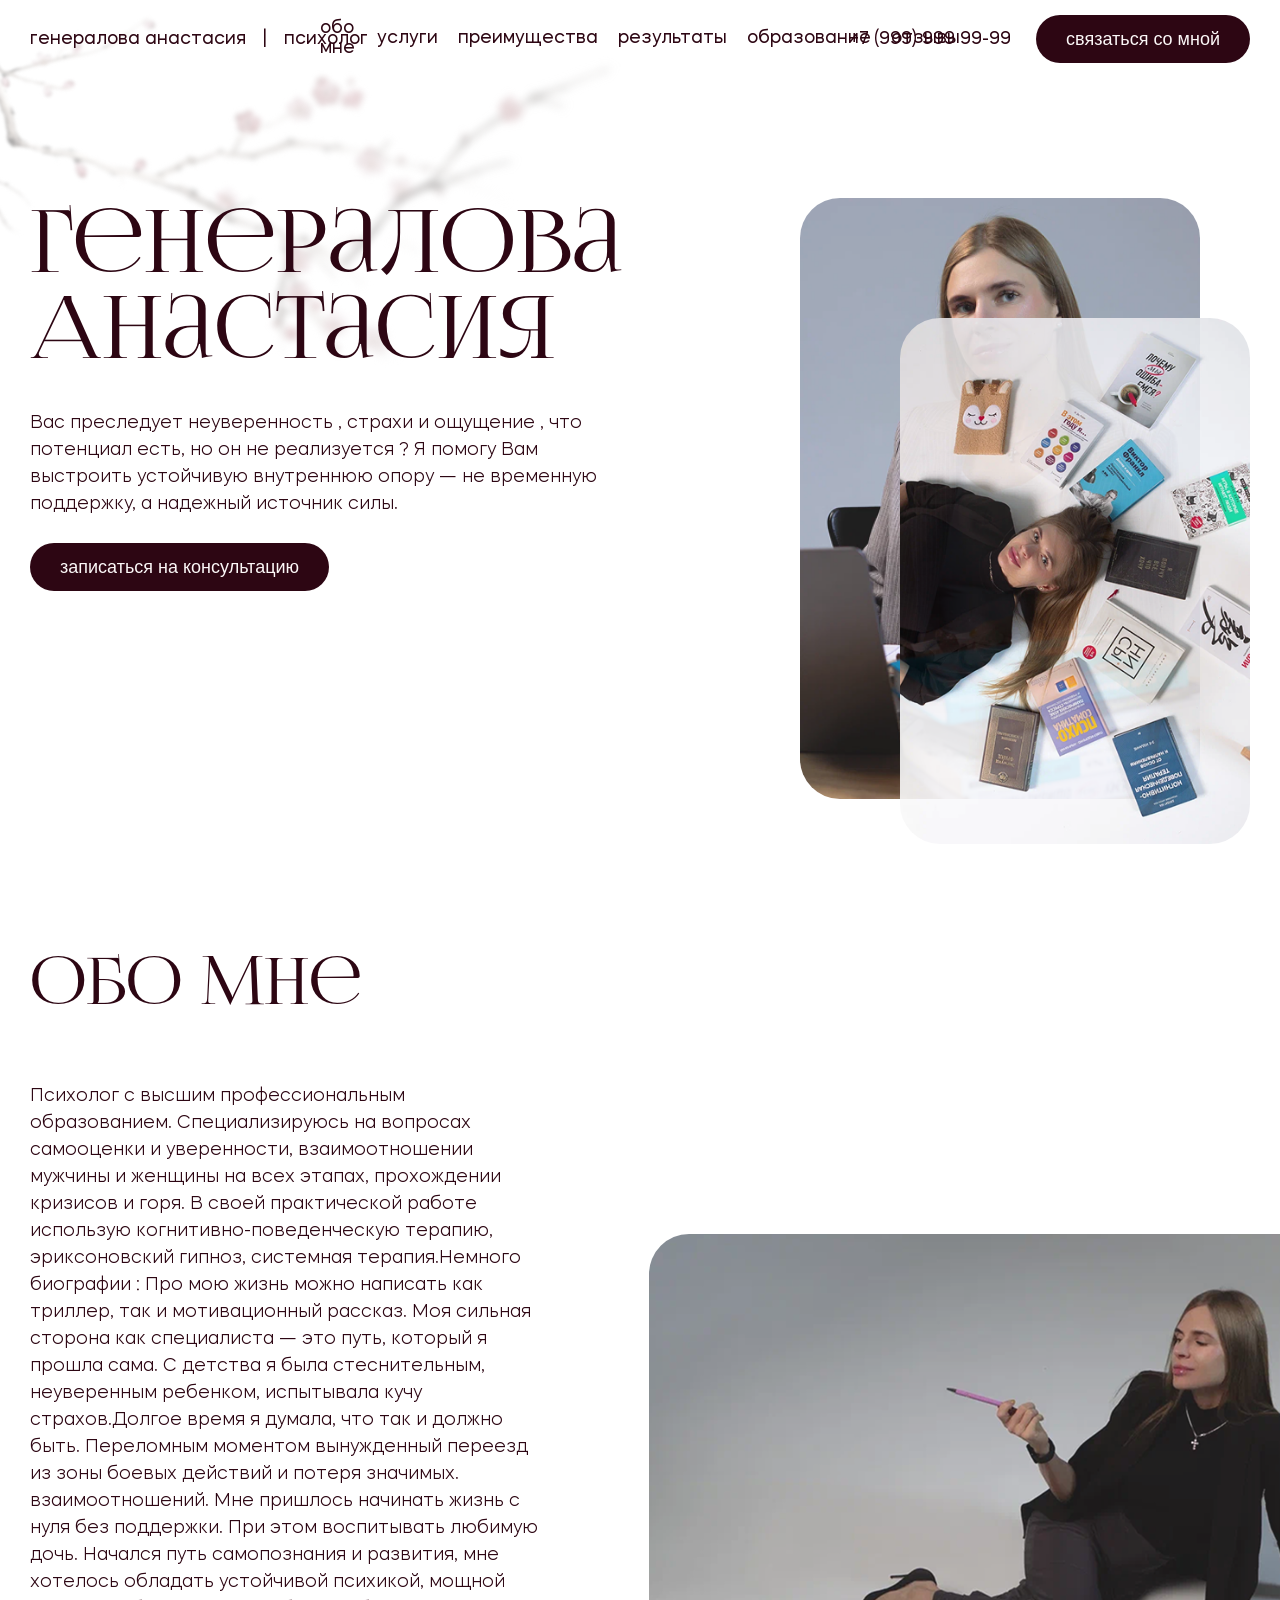
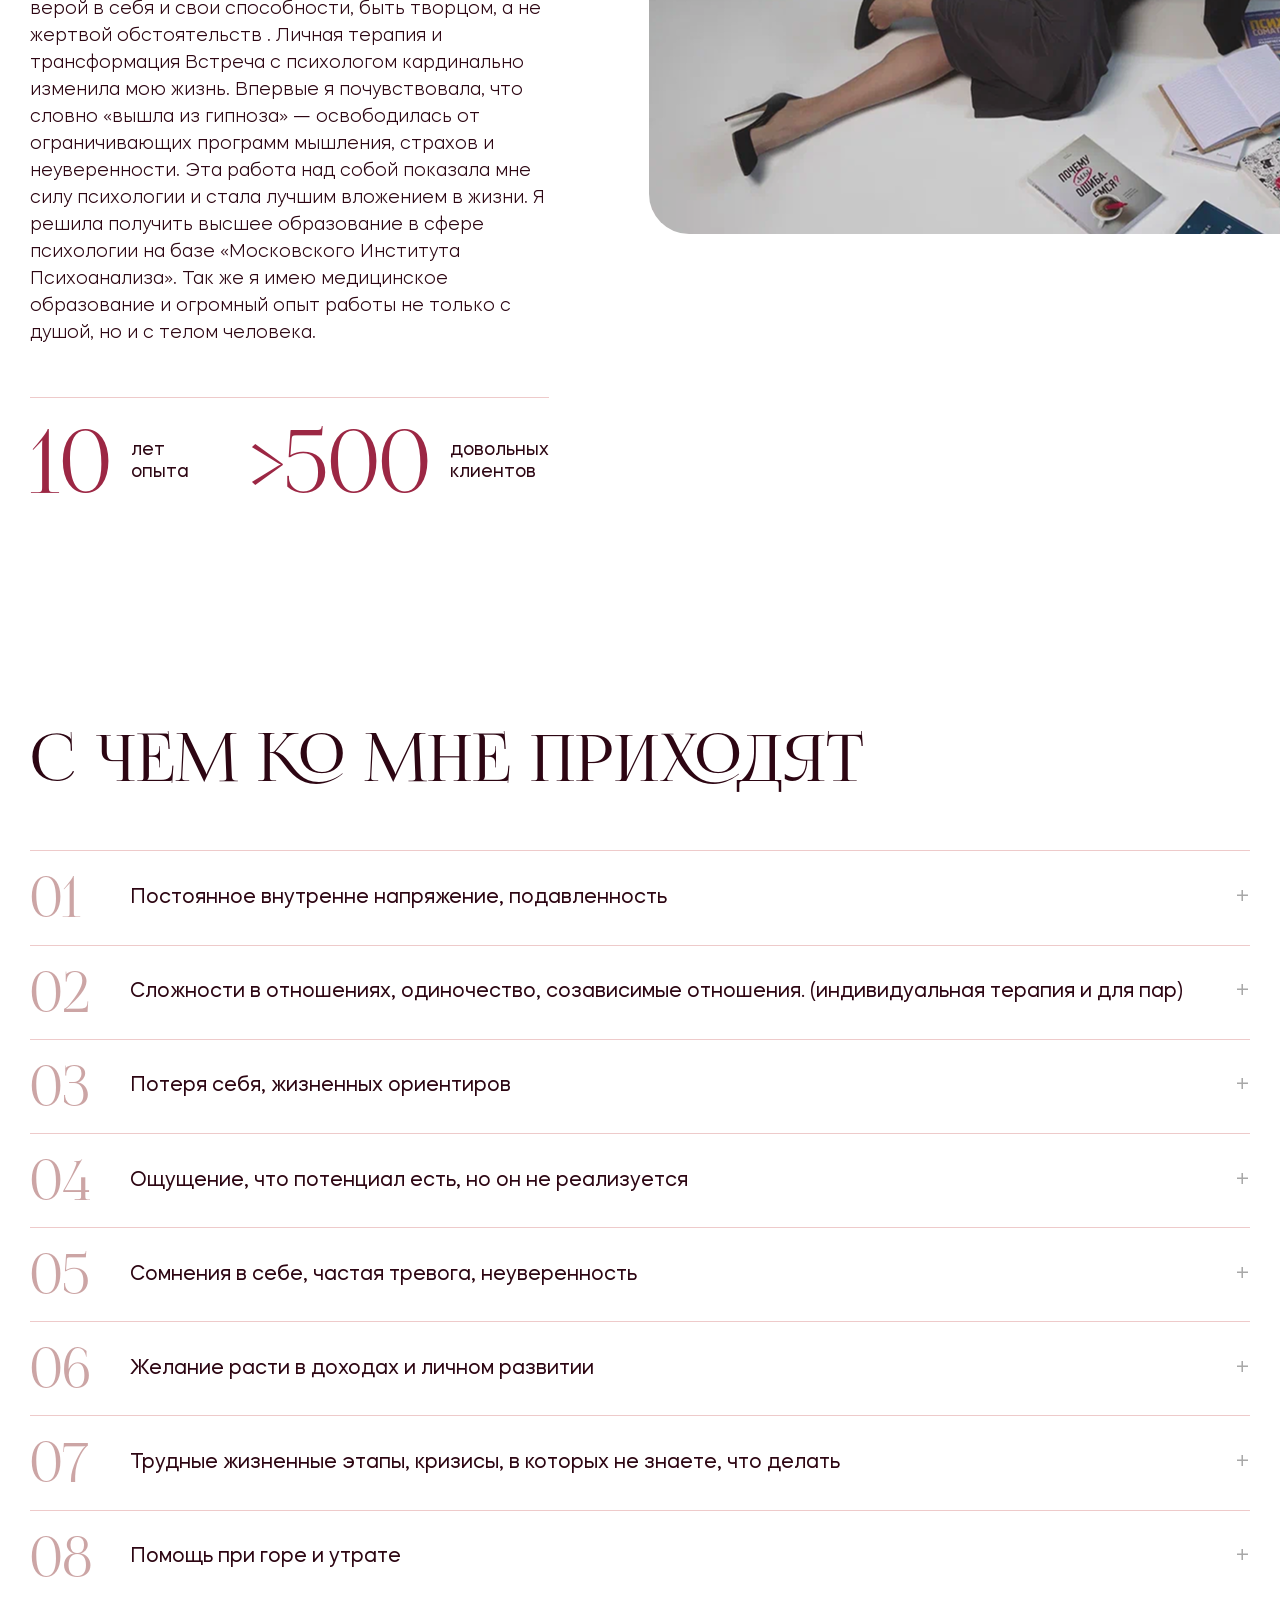
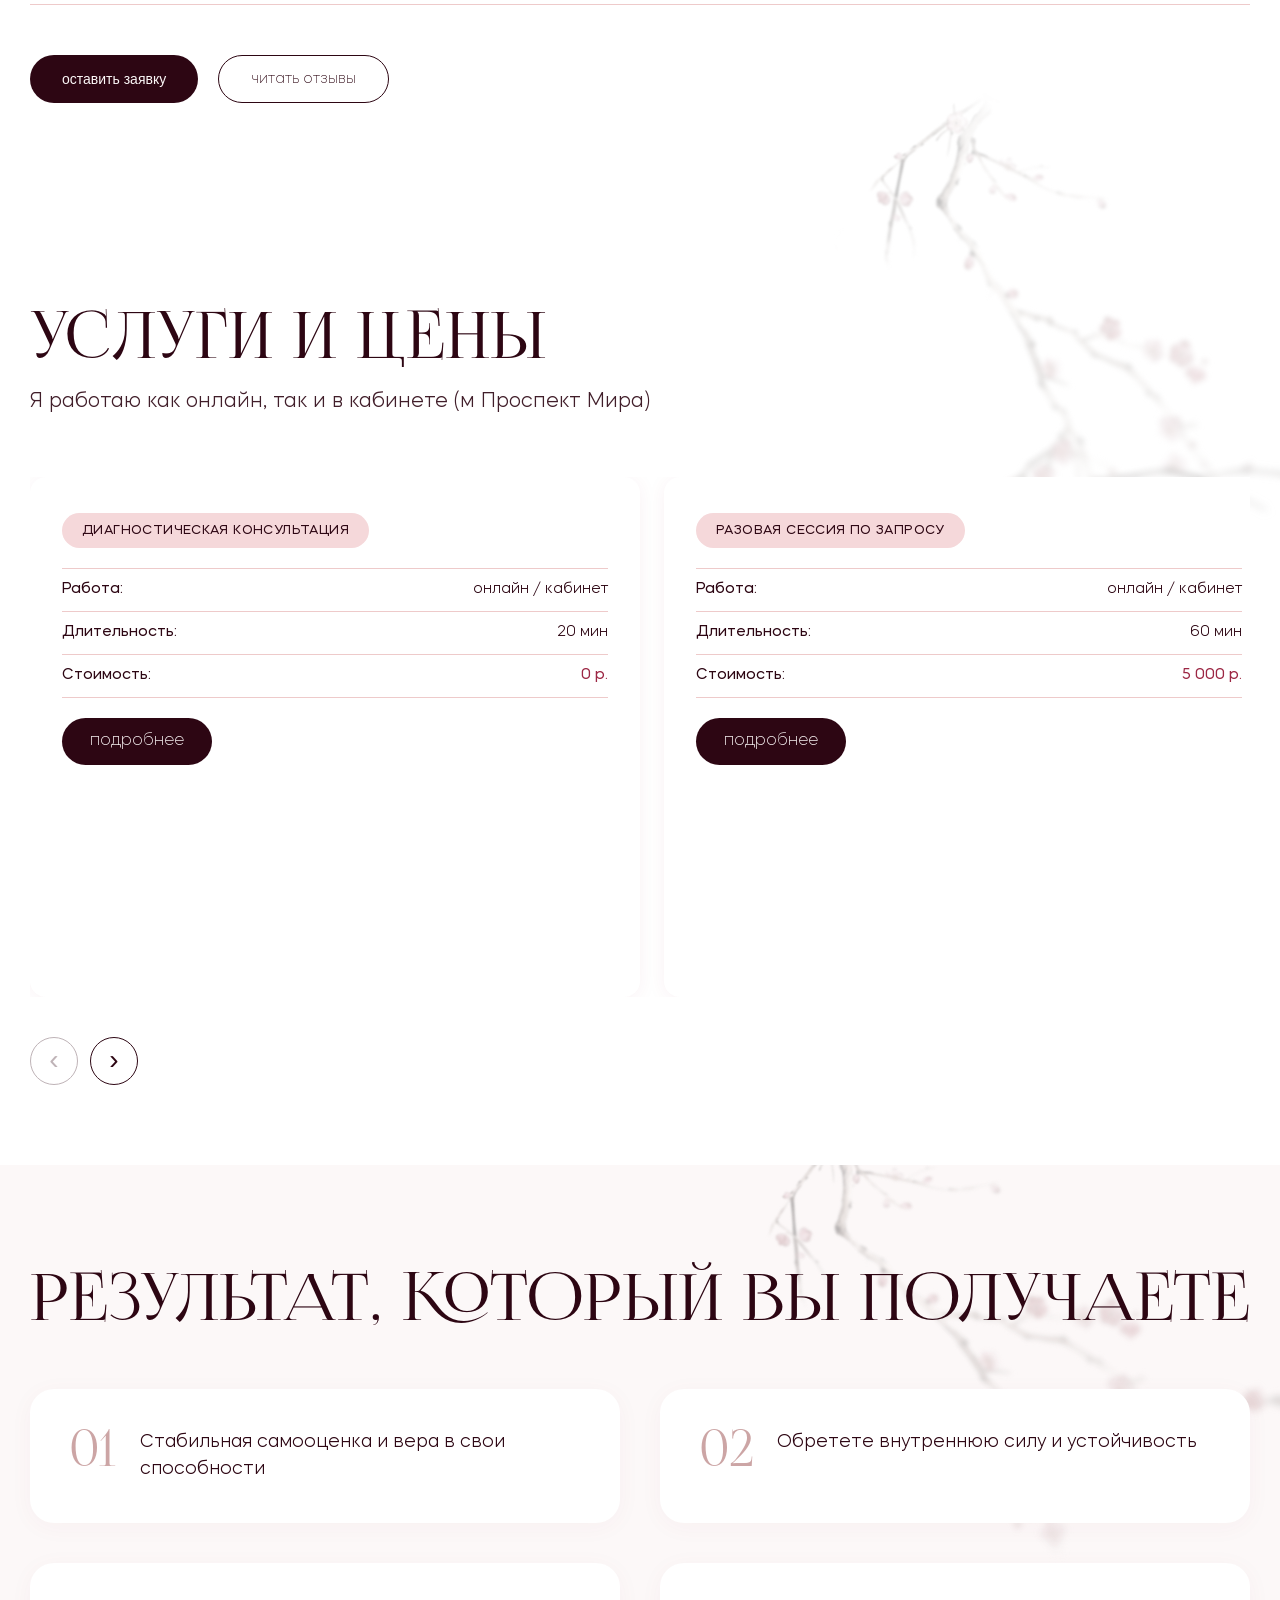
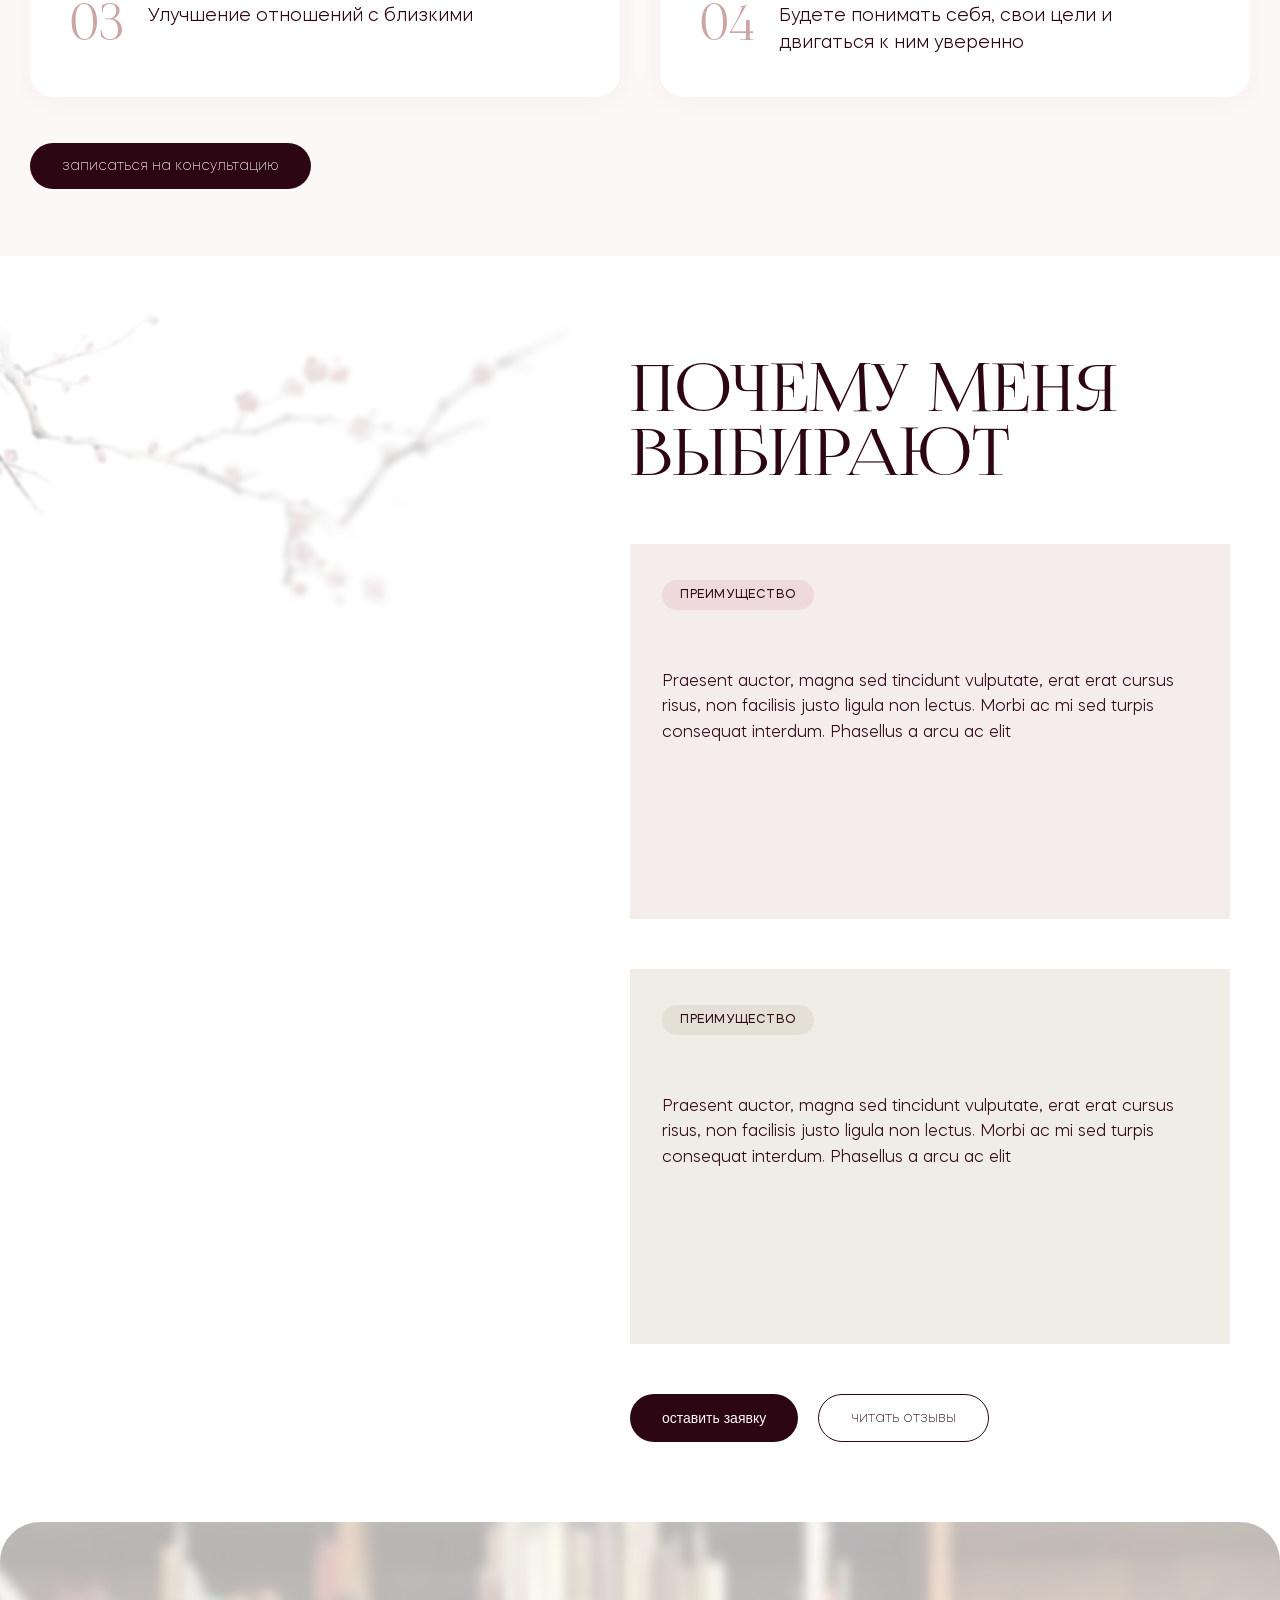
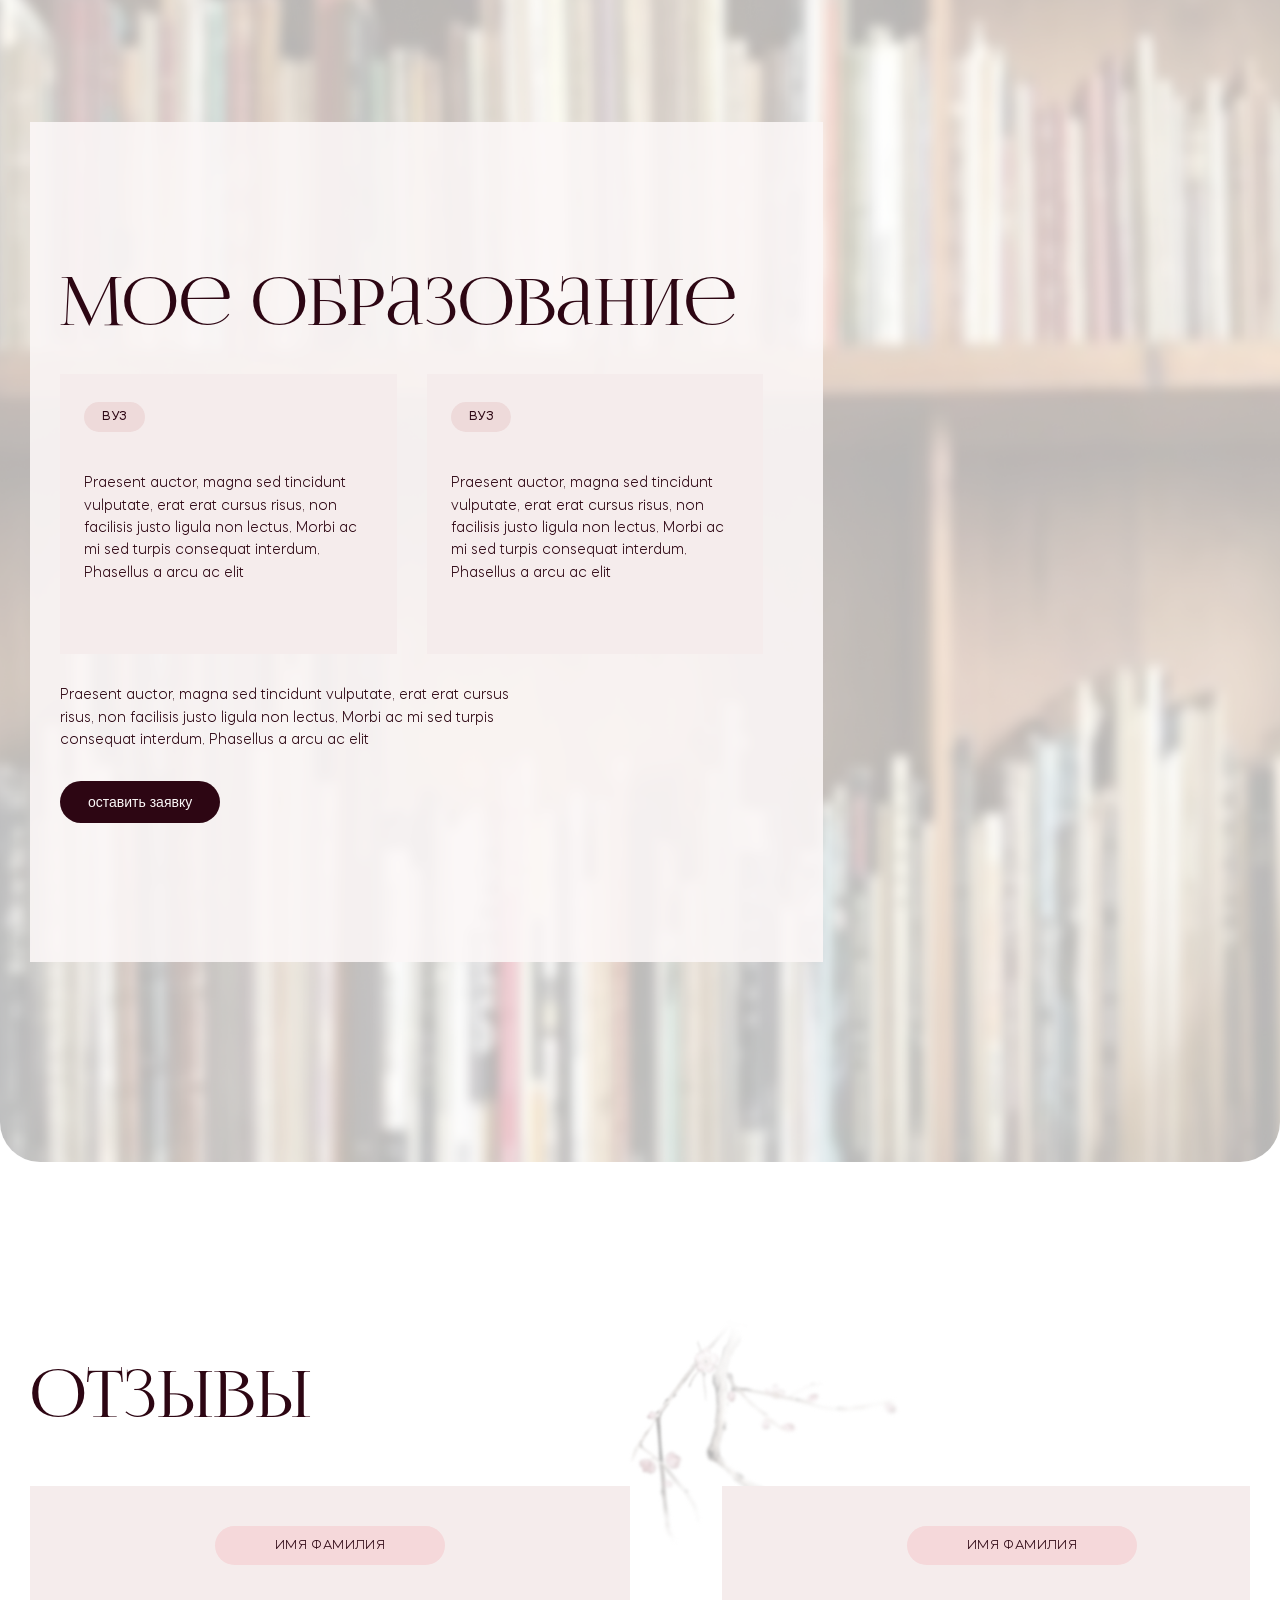
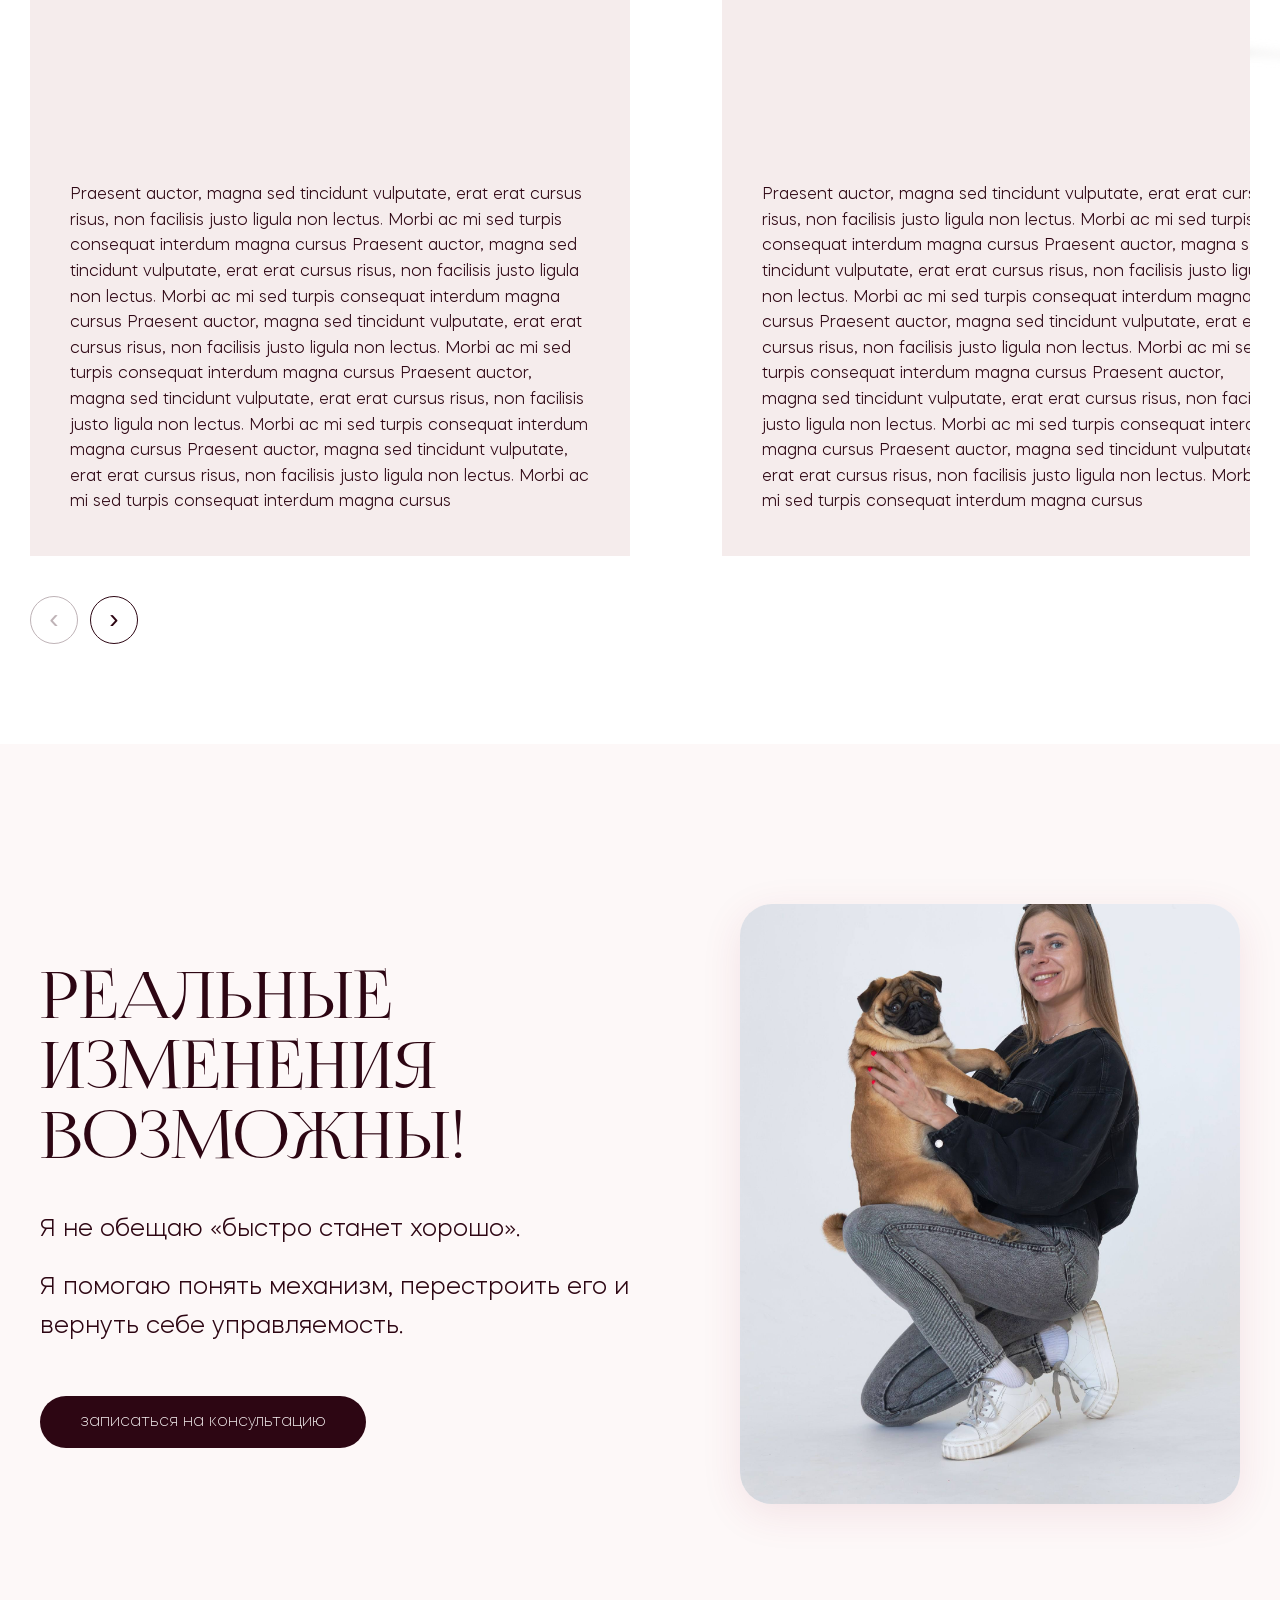
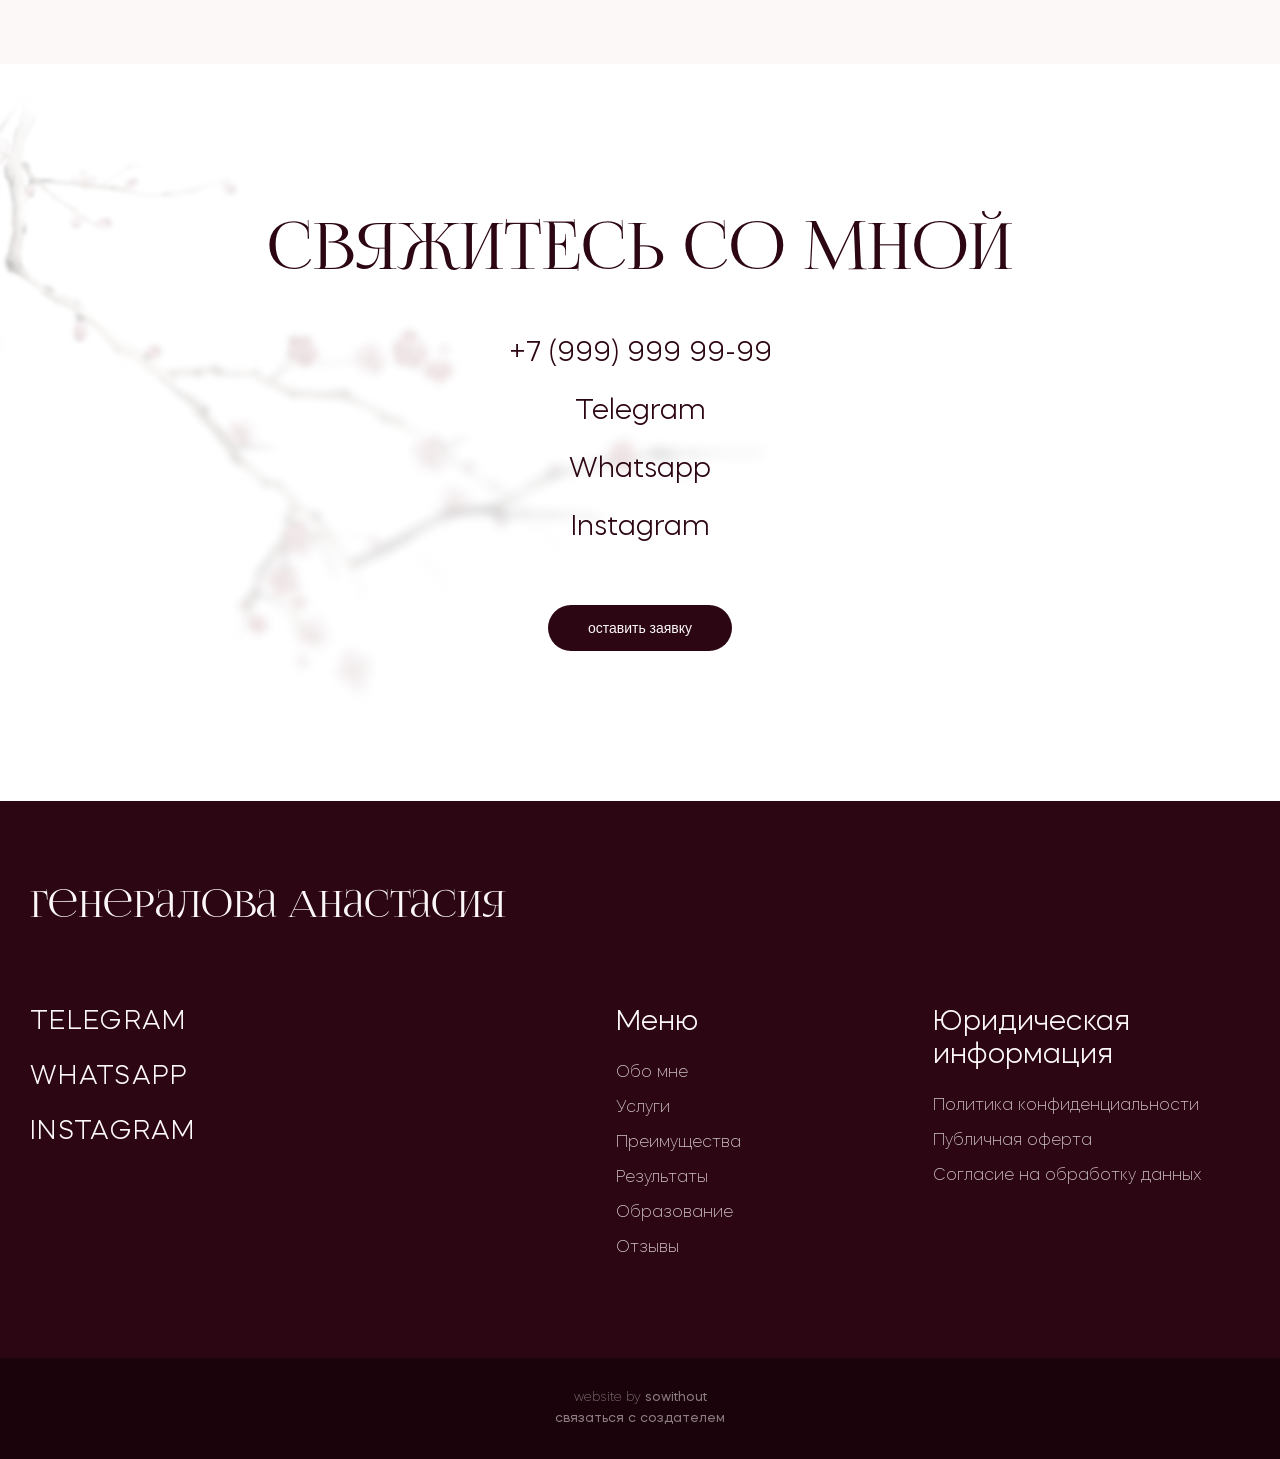
<file: index.html>
<!doctype html>
<html lang="en">
  <head>
    <meta charset="UTF-8" />
    <meta name="viewport" content="width=device-width, initial-scale=1.0" />
    <title>Генералова Анастасия | Психолог</title>
    <link rel="stylesheet" href="styles/style.css" />
    <script src="scripts/script.js"></script>
  </head>
  <body>
    <header>
      <div class="container">
        <ul class="header-wrapper">
          <li>
            <span class="header-logo"
              ><span>генералова анастасия</span> <span>|</span
              ><span>психолог</span></span
            >
          </li>
          <li class="header-nav-list">
            <nav>
              <ul class="header-nav" id="headerNav">
                <li><a href="#about">обо мне</a></li>
                <li><a href="#services">услуги</a></li>
                <li><a href="#advantages">преимущества</a></li>
                <li><a href="#results">результаты</a></li>
                <li><a href="#education">образование</a></li>
                <li><a href="#reviews">отзывы</a></li>
                <li class="mobile-only">
                  <button class="button header-cta-btn">
                    связаться со мной
                  </button>
                </li>
              </ul>
            </nav>
          </li>
          <li class="header-right-group">
            <a href="tel:+79999999999" class="header-phone"
              >+7 (999) 999 99-99</a
            >
            <button class="button header-cta-btn desktop-only">
              связаться со мной
            </button>
          </li>
          <button class="header-burger" aria-label="Открыть меню">
            <span></span>
            <span></span>
            <span></span>
          </button>
        </ul>
      </div>
    </header>
    <main>
      <section class="hero">
        <img src="assets/images/ветка.png" alt="" class="hero-branch" />
        <div class="container">
          <div class="hero-images">
            <img
              src="assets/images/services1.png"
              alt=""
              class="services-img-1"
            />
            <img
              src="assets/images/services2.png"
              alt=""
              class="services-img-2"
            />
          </div>
          <div class="hero-text">
            <h1>Генералова Анастасия</h1>
            <div class="hero-content">
              <p>
                Вас преследует неуверенность , страхи и ощущение , что потенциал
                есть, но он не реализуется ? Я помогу Вам выстроить устойчивую
                внутреннюю опору — не временную поддержку, а надежный источник
                силы.
              </p>
              <button class="button">записаться на консультацию</button>
            </div>
          </div>
        </div>
      </section>
      <section class="about" id="about">
        <div class="container">
          <div class="about-wrapper">
            <div>
              <h2>обо мне</h2>
              <p class="text">
                Психолог с высшим профессиональным образованием. Специализируюсь
                на вопросах самооценки и уверенности, взаимоотношении мужчины и
                женщины на всех этапах, прохождении кризисов и горя. В своей
                практической работе использую когнитивно-поведенческую терапию,
                эриксоновский гипноз, системная терапия.Немного биографии : Про
                мою жизнь можно написать как триллер, так и мотивационный
                рассказ. Моя сильная сторона как специалиста — это путь, который
                я прошла сама. С детства я была стеснительным, неуверенным
                ребенком, испытывала кучу страхов.Долгое время я думала, что так
                и должно быть. Переломным моментом вынужденный переезд из зоны
                боевых действий и потеря значимых. взаимоотношений. Мне пришлось
                начинать жизнь с нуля без поддержки. При этом воспитывать
                любимую дочь. Начался путь самопознания и развития, мне хотелось
                обладать устойчивой психикой, мощной верой в себя и свои
                способности, быть творцом, а не жертвой обстоятельств . Личная
                терапия и трансформация Встреча с психологом кардинально
                изменила мою жизнь. Впервые я почувствовала, что словно «вышла
                из гипноза» — освободилась от ограничивающих программ мышления,
                страхов и неуверенности. Эта работа над собой показала мне силу
                психологии и стала лучшим вложением в жизни. Я решила получить
                высшее образование в сфере психологии на базе «Московского
                Института Психоанализа». Так же я имею медицинское образование и
                огромный опыт работы не только с душой, но и с телом человека.
              </p>
              <div class="about-stats">
                <div class="about-stat">
                  <span class="about-stat-number">10</span>
                  <span class="about-stat-text">лет опыта</span>
                </div>
                <div class="about-stat">
                  <span class="about-stat-number">&gt;500</span>
                  <span class="about-stat-text">довольных<br />клиентов</span>
                </div>
              </div>
            </div>
            <div class="about-image-wrapper">
              <img src="assets/images/ветка.png" alt="" class="about-branch" />
              <img src="assets/images/обо мне.png" alt="" class="about-photo" />
            </div>
          </div>
        </div>
      </section>
      <section class="services" id="services">
        <div class="container">
          <div class="services-wrapper">
            <div class="services-content">
              <h2>С чем ко мне приходят</h2>
              <ul class="services-list">
                <li class="services-item">
                  <div class="services-item-header">
                    <span class="services-item-num">01</span>
                    <span class="services-item-text"
                      >Постоянное внутренне напряжение, подавленность</span
                    >
                    <span class="services-item-icon">+</span>
                  </div>
                </li>
                <li class="services-item">
                  <div class="services-item-header">
                    <span class="services-item-num">02</span>
                    <span class="services-item-text"
                      >Сложности в отношениях, одиночество, созависимые
                      отношения. (индивидуальная терапия и для пар)</span
                    >
                    <span class="services-item-icon">+</span>
                  </div>
                </li>
                <li class="services-item">
                  <div class="services-item-header">
                    <span class="services-item-num">03</span>
                    <span class="services-item-text"
                      >Потеря себя, жизненных ориентиров</span
                    >
                    <span class="services-item-icon">+</span>
                  </div>
                </li>
                <li class="services-item">
                  <div class="services-item-header">
                    <span class="services-item-num">04</span>
                    <span class="services-item-text"
                      >Ощущение, что потенциал есть, но он не реализуется</span
                    >
                    <span class="services-item-icon">+</span>
                  </div>
                </li>
                <li class="services-item">
                  <div class="services-item-header">
                    <span class="services-item-num">05</span>
                    <span class="services-item-text"
                      >Сомнения в себе, частая тревога, неуверенность</span
                    >
                    <span class="services-item-icon">+</span>
                  </div>
                </li>
                <li class="services-item">
                  <div class="services-item-header">
                    <span class="services-item-num">06</span>
                    <span class="services-item-text"
                      >Желание расти в доходах и личном развитии</span
                    >
                    <span class="services-item-icon">+</span>
                  </div>
                </li>
                <li class="services-item">
                  <div class="services-item-header">
                    <span class="services-item-num">07</span>
                    <span class="services-item-text"
                      >Трудные жизненные этапы, кризисы, в которых не знаете,
                      что делать</span
                    >
                    <span class="services-item-icon">+</span>
                  </div>
                </li>
                <li class="services-item">
                  <div class="services-item-header">
                    <span class="services-item-num">08</span>
                    <span class="services-item-text"
                      >Помощь при горе и утрате</span
                    >
                    <span class="services-item-icon">+</span>
                  </div>
                </li>
              </ul>
              <div class="services-buttons">
                <button class="button services-btn-primary">
                  оставить заявку
                </button>
                <button class="button services-btn-secondary">
                  читать отзывы
                </button>
              </div>
            </div>
          </div>
        </div>
      </section>
      <section class="services-cards-section" id="services-list">
        <img
          src="assets/images/ветка.png"
          alt=""
          class="services-cards-branch"
        />
        <div class="container">
          <h2 class="services-cards-title">УСЛУГИ И ЦЕНЫ</h2>
          <p class="services-location">
            Я работаю как онлайн, так и в кабинете (м Проспект Мира)
          </p>
          <div class="services-slider-viewport">
            <div class="services-slider" id="servicesSlider">
              <div class="service-card">
                <span class="service-card-badge"
                  >Диагностическая консультация</span
                >
                <div class="service-card-details">
                  <div class="service-card-row">
                    <span class="service-card-label">Работа:</span>
                    <span class="service-card-value">онлайн / кабинет</span>
                  </div>
                  <div class="service-card-row">
                    <span class="service-card-label">Длительность:</span>
                    <span class="service-card-value">20 мин</span>
                  </div>
                  <div class="service-card-row">
                    <span class="service-card-label">Стоимость:</span>
                    <span class="service-card-value service-card-price"
                      >0 р.</span
                    >
                  </div>
                </div>
                <button class="service-card-btn">подробнее</button>
              </div>
              <div class="service-card">
                <span class="service-card-badge"
                  >Разовая сессия по запросу</span
                >
                <div class="service-card-details">
                  <div class="service-card-row">
                    <span class="service-card-label">Работа:</span>
                    <span class="service-card-value">онлайн / кабинет</span>
                  </div>
                  <div class="service-card-row">
                    <span class="service-card-label">Длительность:</span>
                    <span class="service-card-value">60 мин</span>
                  </div>
                  <div class="service-card-row">
                    <span class="service-card-label">Стоимость:</span>
                    <span class="service-card-value service-card-price"
                      >5 000 р.</span
                    >
                  </div>
                </div>
                <button class="service-card-btn">подробнее</button>
              </div>
              <div class="service-card">
                <span class="service-card-badge">Пакет 5 сессий</span>
                <div class="service-card-details">
                  <div class="service-card-row">
                    <span class="service-card-label">Работа:</span>
                    <span class="service-card-value">онлайн / кабинет</span>
                  </div>
                  <div class="service-card-row">
                    <span class="service-card-label">Количество:</span>
                    <span class="service-card-value">5 сессий</span>
                  </div>
                  <div class="service-card-row">
                    <span class="service-card-label">Стоимость:</span>
                    <span class="service-card-value service-card-price"
                      >23 000 р.</span
                    >
                  </div>
                </div>
                <button class="service-card-btn">подробнее</button>
              </div>
              <div class="service-card">
                <span class="service-card-badge">Пакет 10 сессий</span>
                <div class="service-card-details">
                  <div class="service-card-row">
                    <span class="service-card-label">Работа:</span>
                    <span class="service-card-value">онлайн / кабинет</span>
                  </div>
                  <div class="service-card-row">
                    <span class="service-card-label">Количество:</span>
                    <span class="service-card-value">10 сессий</span>
                  </div>
                  <div class="service-card-row">
                    <span class="service-card-label">Стоимость:</span>
                    <span class="service-card-value service-card-price"
                      >42 000 р.</span
                    >
                  </div>
                </div>
                <button class="service-card-btn">подробнее</button>
              </div>
              <div class="service-card">
                <span class="service-card-badge">Пакет «семья»</span>
                <div class="service-card-details">
                  <div class="service-card-row">
                    <span class="service-card-label">Работа:</span>
                    <span class="service-card-value">с парами</span>
                  </div>
                  <div class="service-card-row">
                    <span class="service-card-label">Количество:</span>
                    <span class="service-card-value">5 сессий</span>
                  </div>
                  <div class="service-card-row">
                    <span class="service-card-label">Стоимость:</span>
                    <span class="service-card-value service-card-price"
                      >23 000 р.</span
                    >
                  </div>
                </div>
                <button class="service-card-btn">подробнее</button>
              </div>
              <div class="service-card">
                <span class="service-card-badge">Сопровождение</span>
                <div class="service-card-details">
                  <div class="service-card-row">
                    <span class="service-card-label">Работа:</span>
                    <span class="service-card-value">индивидуальная</span>
                  </div>
                  <div class="service-card-row">
                    <span class="service-card-label">Стоимость:</span>
                    <span class="service-card-value service-card-price"
                      >по запросу</span
                    >
                  </div>
                </div>
                <button class="service-card-btn">подробнее</button>
              </div>
            </div>
          </div>
          <div class="services-slider-controls">
            <button
              class="slider-arrow"
              id="sliderPrev"
              aria-label="Предыдущий"
            >
              &#8249;
            </button>
            <button class="slider-arrow" id="sliderNext" aria-label="Следующий">
              &#8250;
            </button>
          </div>
        </div>
      </section>
      <section class="results" id="results">
        <img src="assets/images/ветка.png" alt="" class="results-branch" />
        <div class="container">
          <h2 class="results-title">результат, который вы получаете</h2>
          <div class="results-grid">
            <div class="results-item">
              <span class="results-num">01</span>
              <p class="results-text">
                Стабильная самооценка и вера в свои способности
              </p>
            </div>
            <div class="results-item">
              <span class="results-num">02</span>
              <p class="results-text">
                Обретете внутреннюю силу и устойчивость
              </p>
            </div>
            <div class="results-item">
              <span class="results-num">03</span>
              <p class="results-text">Улучшение отношений с близкими</p>
            </div>
            <div class="results-item">
              <span class="results-num">04</span>
              <p class="results-text">
                Будете понимать себя, свои цели и двигаться к ним уверенно
              </p>
            </div>
          </div>
          <a href="#contact" class="button results-btn"
            >записаться на консультацию</a
          >
        </div>
      </section>
      <section class="advantages" id="advantages">
        <img src="assets/images/ветка.png" alt="" class="advantages-branch" />
        <div class="container">
          <h2 class="advantages-title">ПОЧЕМУ МЕНЯ ВЫБИРАЮТ</h2>
          <div class="advantages-grid">
            <div class="advantages-card advantages-card--pink">
              <span class="advantages-badge">преимущество</span>
              <p class="advantages-text">
                Praesent auctor, magna sed tincidunt vulputate, erat erat cursus
                risus, non facilisis justo ligula non lectus. Morbi ac mi sed
                turpis consequat interdum. Phasellus a arcu ac elit
              </p>
            </div>
            <div class="advantages-card advantages-card--beige">
              <span class="advantages-badge">преимущество</span>
              <p class="advantages-text">
                Praesent auctor, magna sed tincidunt vulputate, erat erat cursus
                risus, non facilisis justo ligula non lectus. Morbi ac mi sed
                turpis consequat interdum. Phasellus a arcu ac elit
              </p>
            </div>
            <div class="advantages-card advantages-card--beige">
              <span class="advantages-badge">преимущество</span>
              <p class="advantages-text">
                Praesent auctor, magna sed tincidunt vulputate, erat erat cursus
                risus, non facilisis justo ligula non lectus. Morbi ac mi sed
                turpis consequat interdum. Phasellus a arcu ac elit
              </p>
            </div>
            <div class="advantages-card advantages-card--pink">
              <span class="advantages-badge">преимущество</span>
              <p class="advantages-text">
                Praesent auctor, magna sed tincidunt vulputate, erat erat cursus
                risus, non facilisis justo ligula non lectus. Morbi ac mi sed
                turpis consequat interdum. Phasellus a arcu ac elit
              </p>
            </div>
          </div>
          <div class="advantages-buttons">
            <button class="button advantages-btn-primary">
              оставить заявку
            </button>
            <button class="button advantages-btn-secondary">
              читать отзывы
            </button>
          </div>
        </div>
      </section>
      <section class="education" id="education">
        <div class="container">
          <img
            src="assets/images/образование.png"
            alt="Образование"
            class="education-bg"
          />
          <div class="education-overlay">
            <h2>мое образование</h2>
            <div class="education-cards">
              <div class="education-card">
                <span class="education-badge">ВУЗ</span>
                <p class="education-card-text">
                  Praesent auctor, magna sed tincidunt vulputate, erat erat
                  cursus risus, non facilisis justo ligula non lectus. Morbi ac
                  mi sed turpis consequat interdum. Phasellus a arcu ac elit
                </p>
              </div>
              <div class="education-card">
                <span class="education-badge">ВУЗ</span>
                <p class="education-card-text">
                  Praesent auctor, magna sed tincidunt vulputate, erat erat
                  cursus risus, non facilisis justo ligula non lectus. Morbi ac
                  mi sed turpis consequat interdum. Phasellus a arcu ac elit
                </p>
              </div>
            </div>
            <p class="education-desc">
              Praesent auctor, magna sed tincidunt vulputate, erat erat cursus
              risus, non facilisis justo ligula non lectus. Morbi ac mi sed
              turpis consequat interdum. Phasellus a arcu ac elit
            </p>
            <button class="button education-btn">оставить заявку</button>
          </div>
        </div>
      </section>
      <section class="reviews" id="reviews">
        <img src="assets/images/ветка.png" alt="" class="reviews-branch" />
        <div class="container">
          <h2 class="reviews-title">ОТЗЫВЫ</h2>
          <div class="reviews-slider-viewport">
            <div class="reviews-slider" id="reviewsSlider">
              <div class="review-card">
                <span class="review-badge">имя фамилия</span>
                <p class="review-text">
                  Praesent auctor, magna sed tincidunt vulputate, erat erat
                  cursus risus, non facilisis justo ligula non lectus. Morbi ac
                  mi sed turpis consequat interdum magna cursus Praesent auctor,
                  magna sed tincidunt vulputate, erat erat cursus risus, non
                  facilisis justo ligula non lectus. Morbi ac mi sed turpis
                  consequat interdum magna cursus Praesent auctor, magna sed
                  tincidunt vulputate, erat erat cursus risus, non facilisis
                  justo ligula non lectus. Morbi ac mi sed turpis consequat
                  interdum magna cursus Praesent auctor, magna sed tincidunt
                  vulputate, erat erat cursus risus, non facilisis justo ligula
                  non lectus. Morbi ac mi sed turpis consequat interdum magna
                  cursus Praesent auctor, magna sed tincidunt vulputate, erat
                  erat cursus risus, non facilisis justo ligula non lectus.
                  Morbi ac mi sed turpis consequat interdum magna cursus
                </p>
              </div>
              <div class="review-card">
                <span class="review-badge">имя фамилия</span>
                <p class="review-text">
                  Praesent auctor, magna sed tincidunt vulputate, erat erat
                  cursus risus, non facilisis justo ligula non lectus. Morbi ac
                  mi sed turpis consequat interdum magna cursus Praesent auctor,
                  magna sed tincidunt vulputate, erat erat cursus risus, non
                  facilisis justo ligula non lectus. Morbi ac mi sed turpis
                  consequat interdum magna cursus Praesent auctor, magna sed
                  tincidunt vulputate, erat erat cursus risus, non facilisis
                  justo ligula non lectus. Morbi ac mi sed turpis consequat
                  interdum magna cursus Praesent auctor, magna sed tincidunt
                  vulputate, erat erat cursus risus, non facilisis justo ligula
                  non lectus. Morbi ac mi sed turpis consequat interdum magna
                  cursus Praesent auctor, magna sed tincidunt vulputate, erat
                  erat cursus risus, non facilisis justo ligula non lectus.
                  Morbi ac mi sed turpis consequat interdum magna cursus
                </p>
              </div>
              <div class="review-card">
                <span class="review-badge">имя фамилия</span>
                <p class="review-text">
                  Praesent auctor, magna sed tincidunt vulputate, erat erat
                  cursus risus, non facilisis justo ligula non lectus. Morbi ac
                  mi sed turpis consequat interdum magna cursus Praesent auctor,
                  magna sed tincidunt vulputate, erat erat cursus risus, non
                  facilisis justo ligula non lectus. Morbi ac mi sed turpis
                  consequat interdum magna cursus Praesent auctor, magna sed
                  tincidunt vulputate, erat erat cursus risus, non facilisis
                  justo ligula non lectus. Morbi ac mi sed turpis consequat
                  interdum magna cursus Praesent auctor, magna sed tincidunt
                  vulputate, erat erat cursus risus, non facilisis justo ligula
                  non lectus. Morbi ac mi sed turpis consequat interdum magna
                  cursus Praesent auctor, magna sed tincidunt vulputate, erat
                  erat cursus risus, non facilisis justo ligula non lectus.
                  Morbi ac mi sed turpis consequat interdum magna cursus
                </p>
              </div>
            </div>
          </div>
          <div class="reviews-slider-controls">
            <button
              class="slider-arrow"
              id="reviewsPrev"
              aria-label="Предыдущий"
            >
              &#8249;
            </button>
            <button
              class="slider-arrow"
              id="reviewsNext"
              aria-label="Следующий"
            >
              &#8250;
            </button>
          </div>
        </div>
      </section>
      <section class="quote" id="quote">
        <div class="container">
          <div class="quote-wrapper">
            <div class="quote-content">
              <h2 class="quote-title">Реальные изменения возможны!</h2>
              <div class="quote-text-content">
                <p>Я не обещаю «быстро станет хорошо».</p>
                <p>
                  Я помогаю понять механизм, перестроить его и вернуть себе
                  управляемость.
                </p>
              </div>
              <a href="#contact" class="button quote-cta"
                >записаться на консультацию</a
              >
            </div>
            <div class="quote-image">
              <img src="assets/images/quote.jpg" alt="Анастасия Генералова" />
            </div>
          </div>
        </div>
      </section>
      <section class="contact" id="contact">
        <img src="assets/images/ветка.png" alt="" class="contact-branch" />
        <div class="container">
          <h2>СВЯЖИТЕСЬ СО МНОЙ</h2>
          <ul class="contact-list">
            <li><a href="tel:+79999999999">+7 (999) 999 99-99</a></li>
            <li>
              <a href="https://t.me/generalova_psy" target="_blank">Telegram</a>
            </li>
            <li>
              <a href="https://wa.me/79999999999" target="_blank">Whatsapp</a>
            </li>
            <li>
              <a href="https://instagram.com/generalova_psy" target="_blank"
                >Instagram</a
              >
            </li>
          </ul>
          <button class="button contact-btn">оставить заявку</button>
        </div>
      </section>
    </main>
    <footer class="footer">
      <div class="footer-top">
        <div class="container">
          <a href="#" class="footer-logo">генералова Анастасия</a>
          <div class="footer-grid">
            <div class="footer-col">
              <a
                href="https://t.me/generalova_psy"
                target="_blank"
                class="footer-social-link"
                >TELEGRAM</a
              >
              <a
                href="https://wa.me/79999999999"
                target="_blank"
                class="footer-social-link"
                >WHATSAPP</a
              >
              <a
                href="https://instagram.com/generalova_psy"
                target="_blank"
                class="footer-social-link"
                >INSTAGRAM</a
              >
            </div>
            <div class="footer-col">
              <h3 class="footer-col-title">Меню</h3>
              <ul class="footer-nav">
                <li><a href="#about">Обо мне</a></li>
                <li><a href="#services">Услуги</a></li>
                <li><a href="#advantages">Преимущества</a></li>
                <li><a href="#results">Результаты</a></li>
                <li><a href="#education">Образование</a></li>
                <li><a href="#reviews">Отзывы</a></li>
              </ul>
            </div>
            <div class="footer-col">
              <h3 class="footer-col-title">Юридическая информация</h3>
              <ul class="footer-nav">
                <li><a href="#">Политика конфиденциальности</a></li>
                <li><a href="#">Публичная оферта</a></li>
                <li><a href="#">Согласие на обработку данных</a></li>
              </ul>
            </div>
          </div>
        </div>
      </div>
      <div class="footer-bottom">
        <div class="container">
          <p>
            website by
            <a href="https://sowithout.ru" target="_blank">sowithout</a><br /><a
              href="https://t.me/sowithout"
              target="_blank"
              >связаться с создателем</a
            >
          </p>
        </div>
      </div>
    </footer>
  </body>
</html>
</file>
<file: styles/style.css>
@font-face {
  font-family: "Lighthaus";
  src: url("../assets/fonts/Lighthaus.otf") format("opentype");
  font-weight: normal;
  font-style: normal;
  font-display: swap;
}

@font-face {
  font-family: "Mazzard H";
  src:
    url("../assets/fonts/MazzardH-Medium.woff2") format("woff2"),
    url("../assets/fonts/MazzardH-Medium.woff") format("woff");
  font-weight: 500;
  font-style: normal;
  font-display: swap;
}

@font-face {
  font-family: "Mazzard H";
  src:
    url("../assets/fonts/MazzardH-MediumItalic.woff2") format("woff2"),
    url("../assets/fonts/MazzardH-MediumItalic.woff") format("woff");
  font-weight: 500;
  font-style: italic;
  font-display: swap;
}

@font-face {
  font-family: "Mazzard H";
  src:
    url("../assets/fonts/MazzardH-Regular.woff2") format("woff2"),
    url("../assets/fonts/MazzardH-Regular.woff") format("woff");
  font-weight: 400;
  font-style: normal;
  font-display: swap;
}

@font-face {
  font-family: "Mazzard H";
  src:
    url("../assets/fonts/MazzardH-Italic.woff2") format("woff2"),
    url("../assets/fonts/MazzardH-Italic.woff") format("woff");
  font-weight: 400;
  font-style: italic;
  font-display: swap;
}

@font-face {
  font-family: "Mazzard H";
  src:
    url("../assets/fonts/MazzardH-Light.woff2") format("woff2"),
    url("../assets/fonts/MazzardH-Light.woff") format("woff");
  font-weight: 300;
  font-style: normal;
  font-display: swap;
}

@font-face {
  font-family: "Mazzard H";
  src:
    url("../assets/fonts/MazzardH-LightItalic.woff2") format("woff2"),
    url("../assets/fonts/MazzardH-LightItalic.woff") format("woff");
  font-weight: 300;
  font-style: italic;
  font-display: swap;
}

@font-face {
  font-family: "Mazzard H";
  src:
    url("../assets/fonts/MazzardH-ExtraLight.woff2") format("woff2"),
    url("../assets/fonts/MazzardH-ExtraLight.woff") format("woff");
  font-weight: 200;
  font-style: normal;
  font-display: swap;
}

@font-face {
  font-family: "Mazzard H";
  src:
    url("../assets/fonts/MazzardH-ExtraLightItalic.woff2") format("woff2"),
    url("../assets/fonts/MazzardH-ExtraLightItalic.woff") format("woff");
  font-weight: 200;
  font-style: italic;
  font-display: swap;
}

:root {
  --text: #2d0613;
  --white: #fcf8f8;
}

* {
  margin: 0;
  padding: 0;
  box-sizing: border-box;
  text-decoration: none;
  font-weight: normal;
}

body {
  font-family: "Mazzard H", sans-serif;
  overflow-x: hidden;
}

h1,
h2 {
  font-family: "Lighthaus", serif;
}

a,
span,
p,
h1,
h2 {
  color: var(--text);
}

ul {
  list-style-type: none;
  display: flex;
  align-items: center;
}

h2 {
  color: var(--text);
  font-size: 64px;
  line-height: 1;
}

.container {
  padding: 0 30px;
  margin: 0 auto;
}

.button {
  padding: 15px 30px;
  background-color: var(--text);
  color: var(--white);
  font-size: 18px;
  line-height: 1;
  border: none;
  border-radius: 9999px;
  user-select: none;
  -webkit-user-select: none;
  font-weight: 200;
}

.text {
  color: var(--text);
  font-size: 18px;
  line-height: 1.5;
  font-weight: 300;
}

/* header */

header {
  padding: 15px 0px;
  user-select: none;
  -webkit-user-select: none;
}

.header-logo {
  display: flex;
  gap: 17px;
  font-size: 18px;
  line-height: 1;
  user-select: none;
}

.header-nav {
  justify-content: center;
  gap: 20px;
  margin: 0;
  padding: 0;
}

.header-nav li a {
  font-size: 18px;
  line-height: 1;
}

.header-wrapper {
  justify-content: space-between;
  align-items: center;
}

.header-right-group {
  display: flex;
  align-items: center;
}

.header-phone {
  font-size: 18px;
  line-height: 1;
  font-weight: 400;
  color: var(--text);
  margin-right: 25px;
  transition: opacity 0.3s ease;
  white-space: nowrap;
}

.header-phone:hover {
  opacity: 0.7;
}

.header-nav-list {
  position: absolute;
  left: 50%;
  transform: translateX(-50%);
}

.header-burger {
  display: none;
  background: none;
  border: none;
  cursor: pointer;
  padding: 10px;
  z-index: 1100;
  position: relative;
}

.header-burger span {
  display: block;
  width: 28px;
  height: 2px;
  background-color: var(--text);
  margin: 6px 0;
  transition: 0.3s;
}

.mobile-only {
  display: none !important;
}

.desktop-only {
  display: block;
}

/* hero */

.hero-branch {
  position: absolute;
  top: -105px;
  left: -120px;
  z-index: -1;
  width: 778px;
  height: auto;
  pointer-events: none;
  transform: rotate(-11deg);
  opacity: 0.35;
}

.hero {
  overflow: visible;
  padding-top: 120px;
}

.hero .container {
  display: flex;
  justify-content: space-between;
  align-items: flex-start;
  gap: 60px;
}

.hero-text {
  flex: 1;
}

.hero-images {
  position: relative;
  flex: 1;
  max-width: 500px;
  display: flex;
  justify-content: center;
  align-items: center;
  order: 2;
}

.hero h1 {
  font-size: clamp(48px, 8vw, 86px);
  line-height: 1;
  margin-bottom: 40px;
}

.hero-content {
  max-width: 605px;
}

.hero-content p {
  font-size: 18px;
  line-height: 1.5;
  font-weight: 300;
  margin-bottom: 25px;
}

/* about */

.about-wrapper {
  display: flex;
  align-items: center;
  justify-content: space-between;
  gap: 150px;
  margin-top: 150px;
}

.about h2 {
  margin-bottom: 70px;
}

.about-stats {
  display: flex;
  border-top: 1px solid #eecaca;
  margin-top: 50px;
}

.about-stat {
  display: flex;
  align-items: center;
  gap: 20px;
  flex: 1;
  padding: 30px 0;
}

.about-stat:first-child {
  padding-right: 30px;
}

.about-stat:last-child {
  padding-left: 30px;
}

.about-stat-number {
  font-family: "Lighthaus", serif;
  font-size: 86px;
  color: #9c2744;
  line-height: 0.8;
}

.about-stat-text {
  font-size: 18px;
  color: var(--text);
  line-height: 1.2;
}

.about-wrapper > div:first-child {
  flex: 1;
}

.about-wrapper > div:last-child {
  flex-shrink: 0;
}

.about-image-wrapper {
  position: relative;
}

.about-branch {
  position: absolute;
  top: 400px;
  right: -150px;
  z-index: -1;
  width: 650px;
  height: auto;
  pointer-events: none;
  transform: rotate(-250deg);
  opacity: 0.35;
}

.about-photo {
  position: relative;
  z-index: 1;
  border-radius: 40px;
}

/* services */

.services {
  margin-top: 200px;
  margin-bottom: 100px;
}

.services-wrapper {
  display: flex;
  gap: 100px;
}

.services-images {
  position: relative;
  flex: 1;
  max-width: 480px;
}

.services-img-1 {
  width: 80%;
  height: auto;
  position: relative;
  z-index: 1;
  border-radius: 40px;
}

.services-img-2 {
  width: 70%;
  height: auto;
  position: absolute;
  top: 20%;
  right: 0;
  z-index: 2;
  border-radius: 40px;
}

.services-content {
  flex: 1;
  max-width: 100%;
}

.services-content h2 {
  margin-bottom: 60px;
  text-transform: uppercase;
}

.services-list {
  display: flex !important;
  flex-direction: column;
  align-items: stretch !important;
  border-top: 1px solid #eecaca;
  margin-bottom: 50px;
  padding: 0;
}

.services-item {
  border-bottom: 1px solid #eecaca;
  width: 100%;
}

.services-item-header {
  display: flex;
  align-items: center;
  padding: 25px 0;
  cursor: pointer;
  transition: opacity 0.3s;
}

.services-item-header:hover {
  opacity: 0.8;
}

.services-item-num {
  font-family: "Lighthaus", serif;
  font-size: 54px;
  color: #cca5a5;
  margin-right: 30px;
  line-height: 0.8;
  width: 70px;
}

.services-item-text {
  flex: 1;
  font-size: 20px;
  line-height: 1.3;
  color: var(--text);
}

.services-item-icon {
  font-size: 24px;
  color: #a8a8a8;
  font-weight: 300;
  margin-left: 20px;
}

.services-buttons {
  display: flex;
  gap: 20px;
}

.services-btn-primary {
  font-size: 14px;
  padding: 16px 32px;
}

.services-btn-secondary {
  background-color: transparent;
  color: var(--text);
  border: 1px solid var(--text);
  font-family: inherit;
  font-weight: 200;
  font-size: 14px;
  padding: 16px 32px;
  border-radius: 9999px;
  cursor: pointer;
  transition: all 0.3s ease;
}

.services-btn-secondary:hover {
  background-color: var(--text);
  color: var(--white);
}

/* services cards slider */

.services-cards-section {
  position: relative;
  padding: 100px 0 80px;
}

.services-cards-branch {
  position: absolute;
  top: -80px;
  right: -160px;
  z-index: 0;
  width: 700px;
  height: auto;
  pointer-events: none;
  opacity: 0.25;
  transform: rotate(30deg);
}

.services-cards-title {
  margin-bottom: 20px;
  position: relative;
  z-index: 1;
}

.services-location {
  font-size: 20px;
  line-height: 1.5;
  font-weight: 300;
  color: var(--text);
  margin-bottom: 60px;
  position: relative;
  z-index: 1;
  opacity: 0.9;
}

.services-slider-viewport {
  overflow: hidden;
  position: relative;
  z-index: 1;
}

.services-slider {
  display: flex;
  gap: 24px;
  transition: transform 0.45s cubic-bezier(0.4, 0, 0.2, 1);
  will-change: transform;
}

.service-card {
  background: #fff;
  border-radius: 16px;
  padding: 36px 32px 32px;
  width: 610px;
  min-width: 610px;
  height: 520px;
  flex-shrink: 0;
  display: flex;
  flex-direction: column;
  gap: 20px;
  box-shadow: 0 2px 20px rgba(156, 39, 68, 0.06);
}

.service-card-badge {
  display: inline-block;
  background: #f5d8da;
  color: var(--text);
  font-size: 13px;
  font-weight: 400;
  padding: 10px 20px;
  border-radius: 9999px;
  align-self: flex-start;
  letter-spacing: 0.03em;
  text-transform: uppercase;
}

.service-card-desc {
  font-size: 16px;
  line-height: 1.6;
  font-weight: 300;
  color: var(--text);
  flex: 1;
}

.service-card-details {
  border-top: 1px solid #eecaca;
  display: flex;
  flex-direction: column;
}

.service-card-row {
  display: flex;
  justify-content: space-between;
  align-items: center;
  padding: 12px 0;
  border-bottom: 1px solid #eecaca;
  font-size: 15px;
}

.service-card-label {
  color: var(--text);
  font-weight: 400;
}

.service-card-value {
  color: var(--text);
  font-weight: 300;
}

.service-card-price {
  color: #9c2744;
  font-weight: 400;
}

.service-card-btn {
  align-self: flex-start;
  padding: 14px 28px;
  background-color: var(--text);
  color: var(--white);
  font-size: 16px;
  font-family: inherit;
  font-weight: 200;
  border: none;
  border-radius: 9999px;
  cursor: pointer;
  transition: opacity 0.25s;
}

.service-card-btn:hover {
  opacity: 0.8;
}

.services-slider-controls {
  display: flex;
  gap: 12px;
  margin-top: 40px;
  position: relative;
  z-index: 1;
}

.slider-arrow {
  width: 48px;
  height: 48px;
  border-radius: 50%;
  border: 1.5px solid var(--text);
  background: transparent;
  color: var(--text);
  font-size: 28px;
  line-height: 1;
  cursor: pointer;
  display: flex;
  align-items: center;
  justify-content: center;
  transition:
    background 0.25s,
    color 0.25s;
  padding-bottom: 2px;
}

.slider-arrow:hover {
  background: var(--text);
  color: var(--white);
}

.slider-arrow:disabled {
  opacity: 0.3;
  cursor: default;
  pointer-events: none;
}

/* results */

.results {
  padding: 100px 0 80px;
  position: relative;
  overflow: hidden;
  background-color: var(--white);
}

.results-branch {
  position: absolute;
  top: -60px;
  right: -100px;
  z-index: 0;
  width: 700px;
  height: auto;
  pointer-events: none;
  opacity: 0.3;
  transform: rotate(15deg);
}

.results .container {
  position: relative;
  z-index: 1;
}

.results-title {
  margin-bottom: 60px;
  text-transform: uppercase;
}

.results-grid {
  display: grid;
  grid-template-columns: 1fr 1fr;
  gap: 40px;
  margin-bottom: 60px;
}

.results-item {
  display: flex;
  align-items: flex-start;
  gap: 24px;
  background: #fff;
  padding: 40px;
  border-radius: 24px;
  box-shadow: 0 4px 25px rgba(156, 39, 68, 0.04);
  transition:
    transform 0.3s ease,
    box-shadow 0.3s ease;
}

.results-item:hover {
  transform: translateY(-5px);
  box-shadow: 0 8px 35px rgba(156, 39, 68, 0.08);
}

.results-num {
  font-family: "Lighthaus", serif;
  font-size: 48px;
  color: #cca5a5;
  line-height: 0.8;
  flex-shrink: 0;
}

.results-text {
  font-size: 18px;
  line-height: 1.5;
  font-weight: 300;
  color: var(--text);
  margin: 0;
}

.results-btn {
  font-size: 14px;
  padding: 16px 32px;
  cursor: pointer;
}

/* advantages */

.advantages {
  padding: 100px 0 80px;
  position: relative;
  overflow: hidden;
}

.advantages-branch {
  position: absolute;
  top: -60px;
  left: -80px;
  z-index: 0;
  width: 700px;
  height: auto;
  pointer-events: none;
  opacity: 0.3;
  transform: rotate(-15deg);
}

.advantages .container {
  padding-left: 630px;
  position: relative;
  z-index: 1;
}

.advantages-title {
  margin-bottom: 60px;
}

.advantages-grid {
  display: grid;
  grid-template-columns: 1fr 1fr;
  gap: 50px;
  margin-bottom: 50px;
}

.advantages-card {
  border-radius: 0;
  padding: 36px 32px 40px;
  display: flex;
  flex-direction: column;
  gap: 60px;
  width: 600px;
  height: 375px;
}

.advantages-card--pink {
  background-color: #f5ecec;
}

.advantages-card--beige {
  background-color: #f0ede6;
}

.advantages-badge {
  display: inline-block;
  background: #eedada;
  color: var(--text);
  font-size: 12px;
  font-weight: 400;
  padding: 8px 18px;
  border-radius: 9999px;
  letter-spacing: 0.05em;
  text-transform: uppercase;
  align-self: flex-start;
}

.advantages-card--beige .advantages-badge {
  background: #e4e0d6;
}

.advantages-text {
  font-size: 16px;
  line-height: 1.6;
  font-weight: 300;
  color: var(--text);
}

.advantages-buttons {
  display: flex;
  gap: 20px;
}

.advantages-btn-primary {
  font-size: 14px;
  padding: 16px 32px;
  cursor: pointer;
}

.advantages-btn-secondary {
  background-color: transparent;
  color: var(--text);
  border: 1px solid var(--text);
  font-family: inherit;
  font-weight: 200;
  font-size: 14px;
  padding: 16px 32px;
  border-radius: 9999px;
  cursor: pointer;
  transition: all 0.3s ease;
}

.advantages-btn-secondary:hover {
  background-color: var(--text);
  color: var(--white);
}

/* education */

.education {
  position: relative;
  width: 100%;
  display: flex;
  align-items: stretch;
  overflow: hidden;
  padding: 200px 0;
}

.education-bg {
  position: absolute;
  inset: 0;
  width: 100%;
  height: 100%;
  object-fit: cover;
  object-position: center;
  z-index: 0;
  border-radius: 40px;
}

.education-overlay {
  position: relative;
  z-index: 1;
  background: rgba(252, 248, 248, 0.88);
  padding: 60px 60px 50px 30px;
  width: 65%;
  height: 840px;
  display: flex;
  flex-direction: column;
  justify-content: center;
}

.education h2 {
  font-size: 64px;
  line-height: 1;
  margin-bottom: 40px;
}

.education-cards {
  display: flex;
  gap: 30px;
  margin-bottom: 30px;
}

.education-card {
  flex: 1;
  background: #f5ecec;
  border-radius: 0;
  padding: 28px 24px 28px;
  min-height: 280px;
  display: flex;
  flex-direction: column;
  gap: 40px;
}

.education-badge {
  display: inline-block;
  background: #eedada;
  color: var(--text);
  font-size: 12px;
  font-weight: 400;
  padding: 8px 18px;
  border-radius: 9999px;
  letter-spacing: 0.05em;
  text-transform: uppercase;
  align-self: flex-start;
}

.education-card-text {
  font-size: 14px;
  line-height: 1.6;
  font-weight: 300;
  color: var(--text);
}

.education-desc {
  font-size: 14px;
  line-height: 1.6;
  font-weight: 300;
  color: var(--text);
  margin-bottom: 30px;
  max-width: 480px;
}

.education-btn {
  align-self: flex-start;
  font-size: 14px;
  padding: 14px 28px;
  cursor: pointer;
}

/* reviews */

.reviews {
  padding: 200px 0 100px;
  position: relative;
  width: 100%;
  overflow: hidden;
}

.reviews-branch {
  position: absolute;
  top: 150px;
  right: -50px;
  z-index: 0;
  width: 800px;
  height: auto;
  pointer-events: none;
  opacity: 0.3;
  transform: rotate(15deg);
}

.reviews .container {
  position: relative;
  z-index: 1;
}

.reviews-title {
  margin-bottom: 60px;
  text-transform: uppercase;
}

.reviews-slider-viewport {
  overflow: hidden;
  position: relative;
}

.reviews-slider {
  display: flex;
  gap: 92px;
  transition: transform 0.45s cubic-bezier(0.4, 0, 0.2, 1);
  will-change: transform;
}

.review-card {
  background: #f5ecec;
  border-radius: 0;
  padding: 40px;
  width: 600px;
  min-width: 600px;
  height: 670px;
  flex-shrink: 0;
  display: flex;
  flex-direction: column;
}

.review-badge {
  display: inline-flex;
  justify-content: center;
  align-items: center;
  background: #f5d8da;
  color: var(--text);
  font-size: 13px;
  font-weight: 300;
  padding: 12px 60px;
  border-radius: 9999px;
  text-transform: uppercase;
  align-self: center;
  letter-spacing: 0.03em;
}

.review-text {
  font-size: 16px;
  line-height: 1.6;
  font-weight: 300;
  color: var(--text);
  margin-top: auto;
}

.reviews-slider-controls {
  display: flex;
  gap: 12px;
  margin-top: 40px;
}

/* quote */

.quote {
  padding: 160px 0;
  text-align: center;
  background-color: #fdf8f8;
  position: relative;
  overflow: hidden;
}

.quote-wrapper {
  max-width: 1200px;
  margin: 0 auto;
  position: relative;
  z-index: 1;
  display: flex;
  align-items: center;
  justify-content: space-between;
  gap: 80px;
  text-align: left;
}

.quote-content {
  flex: 1;
}

.quote-title {
  font-size: clamp(40px, 5vw, 64px);
  line-height: 1.1;
  margin-bottom: 40px;
  text-transform: uppercase;
}

.quote-image {
  flex: 0 0 500px;
  height: 600px;
  border-radius: 32px;
  overflow: hidden;
  box-shadow: 0 10px 40px rgba(156, 39, 68, 0.1);
}

.quote-image img {
  width: 100%;
  height: 100%;
  object-fit: cover;
}

.quote-text-content {
  margin-bottom: 50px;
}

.quote-text-content p {
  font-size: 24px;
  line-height: 1.6;
  font-weight: 300;
  margin-bottom: 20px;
}

.quote-text-content p:last-child {
  margin-bottom: 0;
}

.quote-cta {
  display: inline-block;
  font-size: 16px;
  padding: 18px 40px;
  cursor: pointer;
}

/* contact */

.contact {
  padding: 150px 0;
  position: relative;
  overflow: hidden;
  text-align: center;
}

.contact-branch {
  position: absolute;
  top: 50%;
  left: -200px;
  transform: translateY(-50%) rotate(10deg);
  z-index: 0;
  width: 1000px;
  height: auto;
  pointer-events: none;
  opacity: 0.25;
}

.contact .container {
  position: relative;
  z-index: 1;
}

.contact h2 {
  margin-bottom: 60px;
  text-transform: uppercase;
}

.contact-list {
  display: flex !important;
  flex-direction: column;
  gap: 25px;
  margin-bottom: 60px;
  padding: 0;
  justify-content: center;
}

.contact-list a {
  font-size: 28px;
  font-weight: 300;
  color: var(--text);
  transition: opacity 0.3s;
}

.contact-list a:hover {
  opacity: 0.7;
}

.contact-btn {
  font-size: 14px;
  padding: 16px 40px;
  cursor: pointer;
}

/* footer */

.footer {
  background-color: var(--text);
  color: var(--white);
}

.footer-top {
  padding: 80px 0 100px;
}

.footer-logo {
  display: inline-block;
  font-family: "Lighthaus", serif;
  font-size: 36px;
  color: var(--white);
  margin-bottom: 80px;
}

.footer-grid {
  display: flex;
}

.footer-col:nth-child(1) { width: 48%; }
.footer-col:nth-child(2) { width: 26%; }
.footer-col:nth-child(3) { width: 26%; }

.footer-social-link {
  display: block;
  color: var(--white);
  font-size: 26px;
  font-weight: 300;
  margin-bottom: 24px;
  letter-spacing: 0.05em;
  transition: opacity 0.3s;
}

.footer-social-link:hover {
  opacity: 0.7;
}

.footer-social-link:last-child {
  margin-bottom: 0;
}

.footer-col-title {
  color: var(--white);
  font-size: 28px;
  font-weight: 300;
  margin-bottom: 24px;
}

.footer-nav {
  display: flex !important;
  flex-direction: column;
  align-items: flex-start !important;
  gap: 16px;
  padding: 0;
  margin: 0;
}

.footer-nav a {
  color: var(--white);
  font-size: 16px;
  font-weight: 200;
  opacity: 0.8;
  transition: opacity 0.3s;
}

.footer-nav a:hover {
  opacity: 1;
}

.footer-bottom {
  background-color: #1a030b;
  padding: 30px 0;
  text-align: center;
}

.footer-bottom p {
  color: rgba(252, 248, 248, 0.5);
  font-size: 13px;
  font-weight: 200;
  line-height: 1.6;
  margin: 0;
}

.footer-bottom a {
  color: rgba(252, 248, 248, 0.5);
  transition: color 0.3s;
}

.footer-bottom a:hover {
  color: var(--white);
}

/* Media Queries */

/* Laptop / Large Tablet (max-width: 1366px) */
@media (max-width: 1366px) {
  .about-wrapper {
    gap: 100px;
  }
}

/* Small Desktop / Large Tablet (max-width: 1200px) */
@media (max-width: 1200px) {
  .container {
    padding: 0 40px;
  }

  .about-wrapper {
    gap: 60px;
  }

  .services-wrapper {
    gap: 40px;
  }

  .advantages .container {
    padding-left: 300px;
  }

  .advantages-grid {
    gap: 30px;
  }

  .advantages-card {
    width: 100%;
    height: auto;
    min-height: 350px;
  }

  .education-overlay {
    width: 75%;
    padding: 60px 40px;
  }
}

/* Tablet Landscape (max-width: 1024px) */
@media (max-width: 1024px) {
  .hero h1 {
    font-size: clamp(40px, 7vw, 72px);
  }

  .service-card {
    width: 440px;
    min-width: 440px;
    height: 480px;
  }

  .review-card {
    width: 440px;
    min-width: 440px;
    height: 580px;
  }

  .education-overlay {
    width: 90%;
  }

  .advantages .container {
    padding-left: 40px;
  }

  /* results */
  .results-grid {
    gap: 30px;
  }

  .results-item {
    padding: 30px;
  }
}

/* Small Tablet Landscape / Large Tablet Portrait (max-width: 900px) */
@media (max-width: 900px) {
  .about-wrapper {
    gap: 40px;
  }

  .about-stat-number {
    font-size: 72px;
  }

  .services-img-2 {
    width: 60%;
    right: -10%;
  }
}

/* Small Tablet Landscape / Large Tablet Portrait (max-width: 992px) */
@media (max-width: 992px) {
  .header-wrapper {
    flex-direction: column;
    gap: 20px;
    align-items: center;
  }

  .header-nav-list {
    position: fixed !important;
    top: 0;
    left: -100%;
    width: 100%;
    height: 100vh;
    background: var(--white);
    z-index: 1050;
    transition: 0.4s cubic-bezier(0.4, 0, 0.2, 1);
    margin: 0 !important;
    display: flex !important;
    align-items: center;
    justify-content: center;
    transform: none !important;
  }

  .header-nav-list.active {
    left: 0;
  }

  .header-nav {
    flex-direction: column;
    align-items: center;
    gap: 30px;
  }

  .header-nav li a {
    font-size: 24px;
    text-transform: uppercase;
    letter-spacing: 0.1em;
  }

  .mobile-only {
    display: block !important;
    margin-top: 20px;
  }

  .desktop-only {
    display: none !important;
  }

  .header-burger {
    display: block;
  }

  /* Hamburger to X Animation */
  .header-burger.active span:nth-child(1) {
    transform: rotate(45deg) translate(5px, 6px);
  }

  .header-burger.active span:nth-child(2) {
    opacity: 0;
  }

  .header-burger.active span:nth-child(3) {
    transform: rotate(-45deg) translate(5px, -7px);
  }

  body.no-scroll {
    overflow: hidden;
  }

  .about-wrapper {
    gap: 40px;
  }

  .about-stat-number {
    font-size: 72px;
  }

  .services-wrapper {
    flex-direction: column;
    gap: 60px;
    align-items: center;
  }

  .services-content {
    margin-left: 0;
    text-align: center;
    width: 100%;
  }

  .services-list {
    text-align: left;
  }

  .hero-images {
    max-width: 100%;
    width: 100%;
    display: flex;
    justify-content: center;
    margin-bottom: 40px;
    order: -1;
  }
}

/* Tablet Portrait (max-width: 768px) */
@media (max-width: 768px) {
  h2,
  .education h2 {
    font-size: 48px;
  }

  .hero {
    padding-top: 60px;
  }

  .hero .container {
    flex-direction: column;
    gap: 40px;
    align-items: center;
    text-align: center;
  }

  .hero h1 {
    font-size: clamp(36px, 10vw, 56px);
  }

  .hero-content {
    max-width: 100%;
  }

  .about-wrapper {
    flex-direction: column;
    gap: 60px;
    margin-top: 80px;
  }

  .about-wrapper > div:first-child {
    text-align: center;
    width: 100%;
  }

  .about h2 {
    margin-bottom: 40px;
  }

  .about-stat-number {
    font-size: 64px;
  }

  .service-card,
  .review-card {
    width: 85vw;
    min-width: 85vw;
    height: auto;
    min-height: 380px;
    padding: 30px;
  }

  .advantages-grid {
    grid-template-columns: 1fr;
  }

  /* results */
  .results-grid {
    grid-template-columns: 1fr;
    gap: 20px;
  }

  .results-item {
    padding: 24px;
    gap: 20px;
  }

  /* quote */
  .quote {
    padding: 60px 0 100px;
  }

  .quote-wrapper {
    flex-direction: column-reverse;
    gap: 40px;
    text-align: center;
  }

  .quote-image {
    flex: 0 0 auto;
    width: 100%;
    max-width: 500px;
    height: 550px;
  }

  .quote-title {
    font-size: 42px;
  }

  .quote-text-content p {
    font-size: 18px;
  }

  .results-num {
    font-size: 36px;
  }

  .education {
    padding: 100px 0;
  }

  .education-overlay {
    width: 100%;
    padding: 60px 30px;
  }

  .education-cards {
    flex-direction: column;
  }

  .education-card {
    min-height: auto;
  }

  .footer-logo {
    font-size: 32px;
    margin-bottom: 40px;
  }

  .footer-grid {
    flex-direction: column;
    gap: 40px;
  }

  .footer-col {
    width: 100% !important;
  }

  .footer-col-title {
    font-size: 24px;
  }

  .footer-social-link {
    font-size: 22px;
  }

  .header-logo {
    font-size: 14px;
    gap: 10px;
  }

  .header-phone {
    font-size: 14px;
    margin-right: 15px;
  }
}

/* Small Tablet / Large Mobile (max-width: 640px) */
@media (max-width: 640px) {
  .container {
    padding: 0 30px;
  }

  .hero h1 {
    font-size: clamp(34px, 11vw, 48px);
  }

  .about-stat-text {
    font-size: 16px;
  }
}

/* Mobile (max-width: 480px) */
@media (max-width: 480px) {
  .container {
    padding: 0 20px;
  }

  h2,
  .education h2 {
    font-size: 36px;
  }

  .hero h1 {
    font-size: clamp(32px, 12vw, 42px);
  }

  .header-logo {
    font-size: 12px;
    gap: 5px;
    flex-direction: column;
    align-items: center;
  }

  .header-phone {
    font-size: 12px;
    margin-right: 10px;
  }

  .header-nav {
    flex-direction: column;
    align-items: center;
    gap: 15px;
  }

  /* quote */
  .quote {
    padding: 60px 0 80px;
  }

  .quote-wrapper {
    gap: 40px;
  }

  .quote-image {
    height: 400px;
    border-radius: 20px;
  }

  .quote-title {
    font-size: 32px;
    margin-bottom: 30px;
  }

  .quote-text-content {
    margin-bottom: 40px;
  }

  .quote-text-content p {
    font-size: 16px;
  }

  .header-nav li a {
    font-size: 14px;
  }

  .about-stats {
    flex-direction: column;
    border-top: none;
  }

  .about-stat {
    border-top: 1px solid #eecaca;
    padding: 24px 0;
    justify-content: center;
  }

  .about-stat:first-child,
  .about-stat:last-child {
    padding: 24px 0;
  }

  .services-buttons,
  .advantages-buttons {
    flex-direction: column;
    gap: 12px;
    align-items: center;
  }

  .button,
  .services-btn-primary,
  .services-btn-secondary,
  .advantages-btn-primary,
  .advantages-btn-secondary {
    width: 100%;
    padding: 14px 20px;
    font-size: 14px;
  }

  .service-card,
  .review-card {
    width: 90vw;
    min-width: 90vw;
    padding: 24px;
    gap: 16px;
  }

  .service-card-badge,
  .review-badge {
    padding: 8px 16px;
    font-size: 12px;
  }

  .contact-list a {
    font-size: 20px;
  }

  .footer-top {
    padding: 60px 0;
  }

  .footer-logo {
    font-size: 28px;
    margin-bottom: 30px;
  }
}

/* Very Small Mobile (max-width: 360px) */
@media (max-width: 360px) {
  .container {
    padding: 0 15px;
  }

  .hero h1 {
    font-size: 30px;
  }

  .header-nav {
    gap: 10px;
  }

  .header-nav li a {
    font-size: 13px;
  }

  .contact-list a {
    font-size: 18px;
  }
}
</file>
